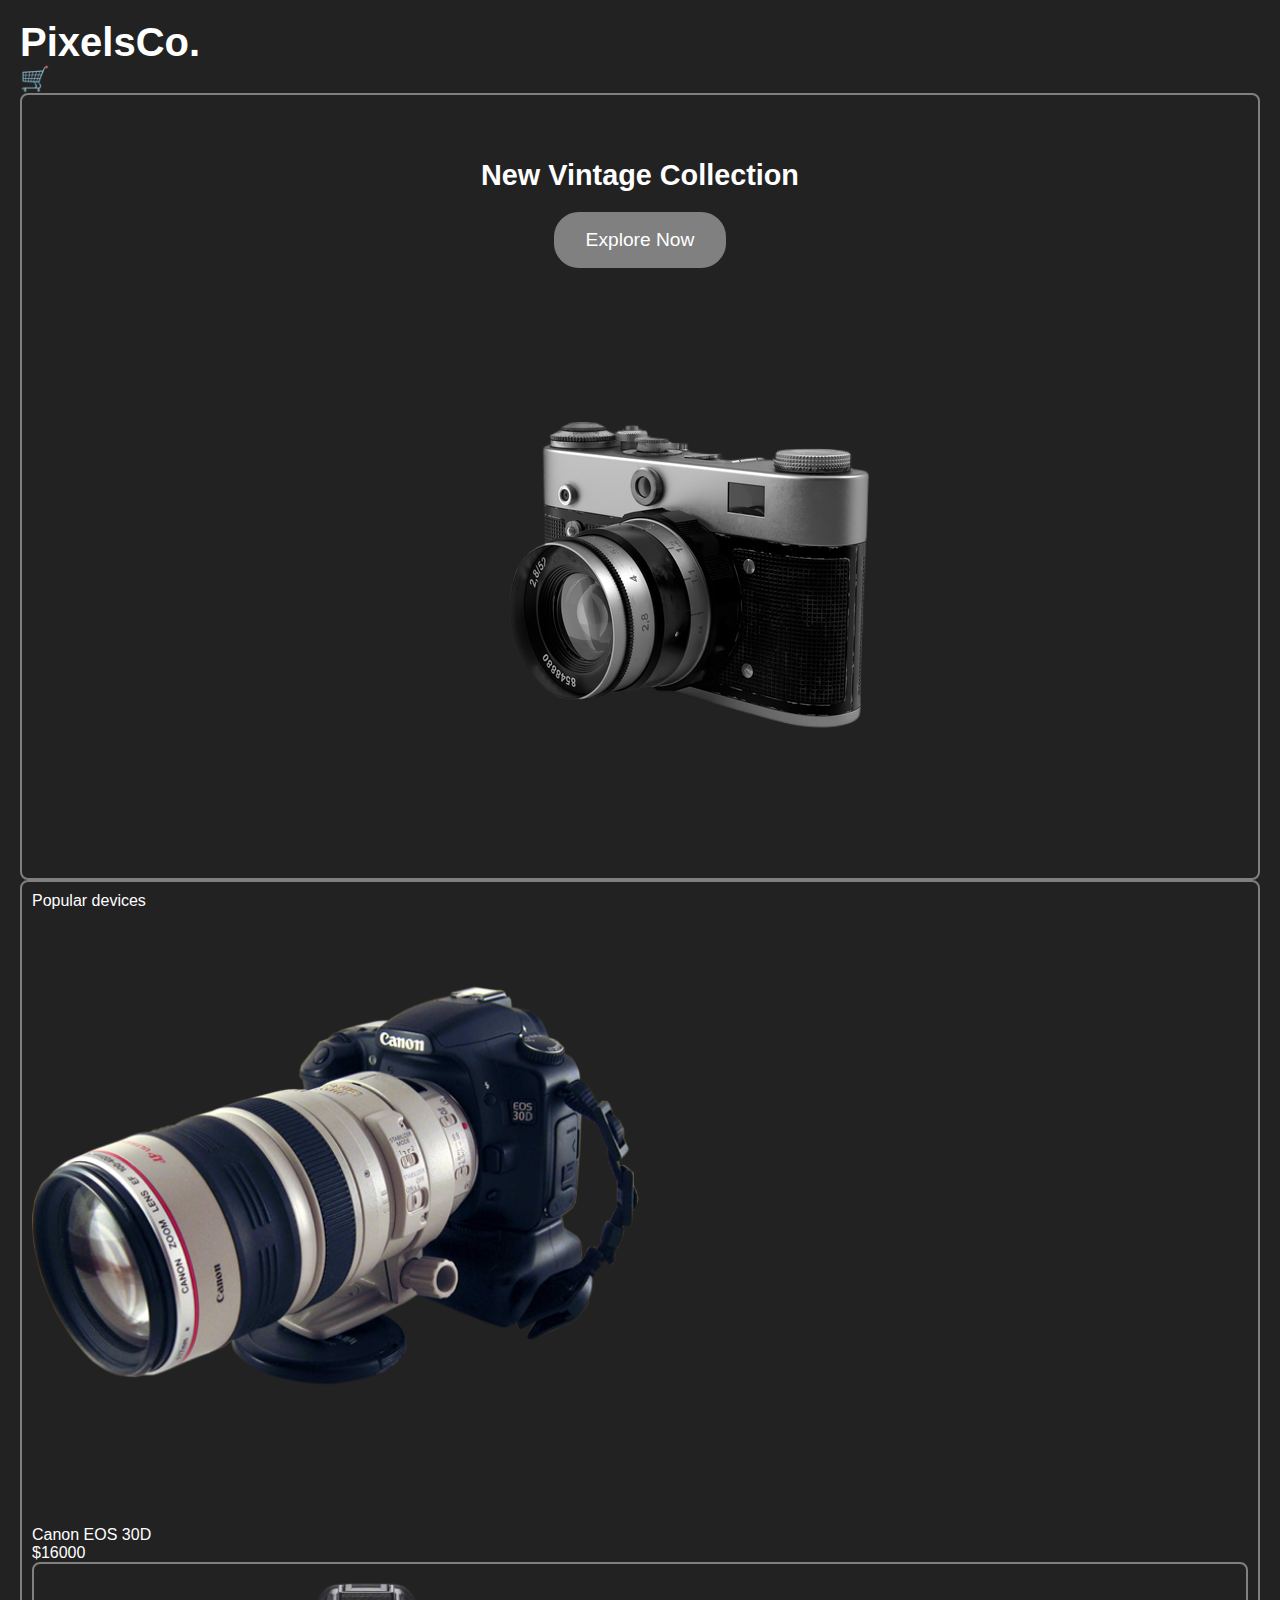
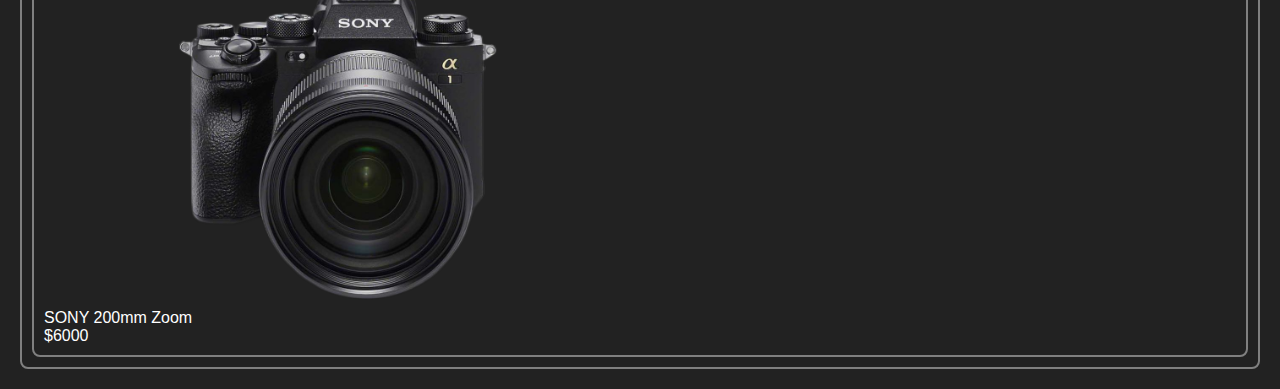
<file: index.html>
<!DOCTYPE html>
<html lang="en">
<head>
    <meta charset="UTF-8">
    <meta name="viewport" content="width=device-width, initial-scale=1.0">
    <title>PixelsCo.</title>
    <link rel="stylesheet" href="style.css">
</head>
<body>
    <div class="container">   
        <h1 class="title">PixelsCo.</h1>
        <div class="shoppingbag">
            <a href="#">🛒</a>
        </div>
    </div>

<div class="stborder">
    <div class="explorenow">
        <h2 class="text">New Vintage Collection</h2>
        <a href="#" class="button">Explore Now</a>
        <img src="d72ed19077b15f438e48685656a78722.png" alt="camera" class="collection">
    </div>
</div>

<div class="ndborder">
    <div class="center">Popular devices
        <div class="1stimg">
            <img src="077130f74c8cc2f39f75f5157c178939.png" alt="camera" class="canon">
            <div class="1stimgtext">Canon EOS 30D</div>
            <div class="1stprice">$16000</div>
        </div>
</div>

<div class="rdborder">
        <div class="2ndimg">
            <img src="d7d6e43d84be1d5b03950bd3a47cb03b.png" alt="camera" class="sony">
            <div class="2ndimgtext">SONY 200mm Zoom</div>
            <div class="2ndprice">$6000</div>
        </div>
    </div>
</div>
    

</body>
</html>
</file>
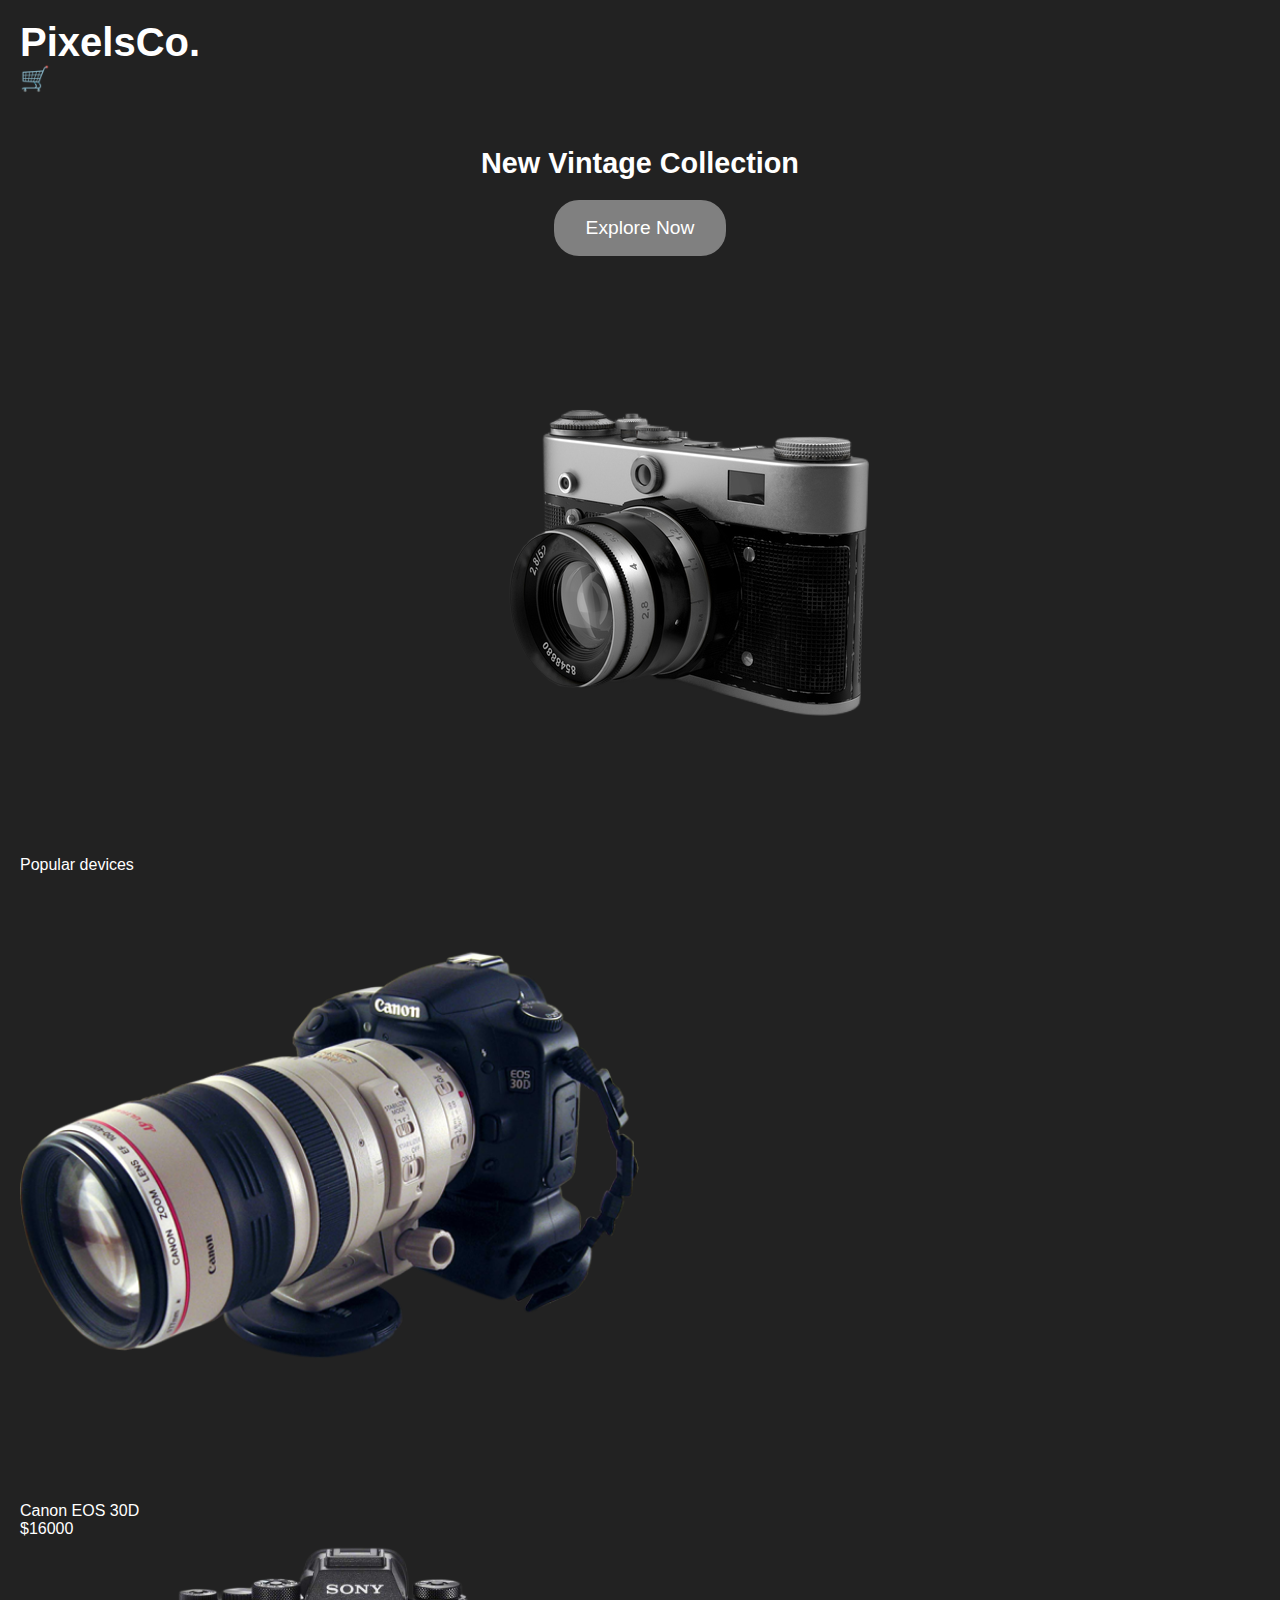
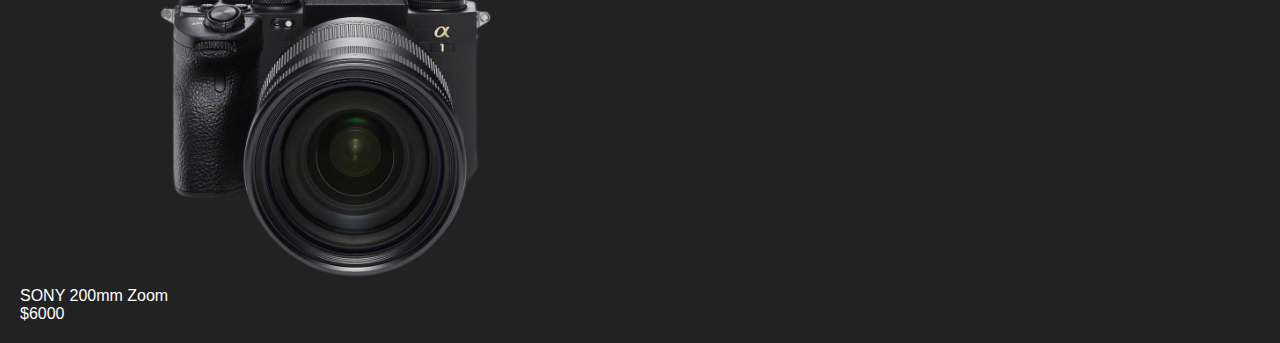
<file: AppUI/index.html>
<!DOCTYPE html>
<html lang="en">
<head>
    <meta charset="UTF-8">
    <meta name="viewport" content="width=device-width, initial-scale=1.0">
    <title>PixelsCo.</title>
    <link rel="stylesheet" href="style.css">
</head>
<body>
    <div class="container">   
        <h1 class="title">PixelsCo.</h1>
        <div class="shoppingbag">
            <a href="#">🛒</a>
        </div>
    </div>

    <div class="explorenow">
        <h2 class="text">New Vintage Collection</h2>
        <a href="#" class="button">Explore Now</a>
        <img src="d72ed19077b15f438e48685656a78722.png" alt="camera" class="collection">
    </div>

    <div class="center">Popular devices
        <div class="1stimg">
            <img src="077130f74c8cc2f39f75f5157c178939.png" alt="camera" class="canon">
            <div class="1stimgtext">Canon EOS 30D</div>
            <div class="1stprice">$16000</div>
        </div>
        <div class="2ndimg">
            <img src="d7d6e43d84be1d5b03950bd3a47cb03b.png" alt="camera" class="sony">
            <div class="2ndimgtext">SONY 200mm Zoom</div>
            <div class="2ndprice">$6000</div>
        </div>
    </div>
    

</body>
</html>
</file>
<file: style.css>
body {
    background: #222;
    color: white;
    font-family: Arial, sans-serif;
    margin: 0;
    padding: 20px;
    display: flex;
    flex-direction: column;
    min-height: 100vh;
}

.title {
    font-size: 2.5em;
    margin: 0;
}

.shoppingbag a {
    color: white;
    font-size: 1.5em;
    text-decoration: none;
}

.explorenow {
    flex-grow: 1;
    display: flex;
    justify-content: center;
    align-items: center;
    flex-direction: column;
    text-align: center;
    margin-top: 30px;
}

.text {
    font-size: 1.8em;
    font-weight: bold;
    margin-bottom: 20px;
}

.button {
    display: inline-block;
    padding: 15px 30px;
    background-color: gray;
    color: white;
    text-align: center;
    text-decoration: none;
    border-radius: 25px;
    font-size: 1.2em;
    border: 2px solid gray;
    transition: all 0.3s ease;
}

.button:hover {
    background-color: #0056b3;
    border-color: #0056b3;
    cursor: pointer;
}

@media only screen and (max-width: 375px) {
    body {
        padding: 10px;
    }

    .title {
        font-size: 1.8em;
    }

    .text {
        font-size: 1.4em;
    }

    .button {
        padding: 12px 24px;
        font-size: 1em;
    }
}

.canon {
    display: flex;
    justify-content: flex-end;
}

.sony {
    display: flex;
    justify-content: flex-end;
}

.canon {
    width: 50%;
    height: auto;
}

.sony {
    width: 50%;
    height: auto;
}

.stborder {
    border: 2px solid gray;
    padding: 10px;
    border-radius: 8px;
}

.ndborder {
    border: 2px solid gray;
    padding: 10px;
    border-radius: 8px;
}

.rdborder {
    border: 2px solid gray;
    padding: 10px;
    border-radius: 8px;
}
</file>
<file: AppUI/style.css>
body {
    background: #222;
    color: white;
    font-family: Arial, sans-serif;
    margin: 0;
    padding: 20px;
    display: flex;
    flex-direction: column;
    min-height: 100vh;
}

.title {
    font-size: 2.5em;
    margin: 0;
}

.shoppingbag a {
    color: white;
    font-size: 1.5em;
    text-decoration: none;
}

.explorenow {
    flex-grow: 1;
    display: flex;
    justify-content: center;
    align-items: center;
    flex-direction: column;
    text-align: center;
    margin-top: 30px;
}

.text {
    font-size: 1.8em;
    font-weight: bold;
    margin-bottom: 20px;
}

.button {
    display: inline-block;
    padding: 15px 30px;
    background-color: gray;
    color: white;
    text-align: center;
    text-decoration: none;
    border-radius: 25px;
    font-size: 1.2em;
    border: 2px solid gray;
    transition: all 0.3s ease;
}

.button:hover {
    background-color: #0056b3;
    border-color: #0056b3;
    cursor: pointer;
}

@media only screen and (max-width: 375px) {
    body {
        padding: 10px;
    }

    .title {
        font-size: 1.8em;
    }

    .text {
        font-size: 1.4em;
    }

    .button {
        padding: 12px 24px;
        font-size: 1em;
    }
}

.canon {
    display: flex;
    justify-content: flex-end;
}

.sony {
    display: flex;
    justify-content: flex-end;
}

.canon {
    width: 50%;
    height: auto;
}

.sony {
    width: 50%;
    height: auto;
}
</file>
